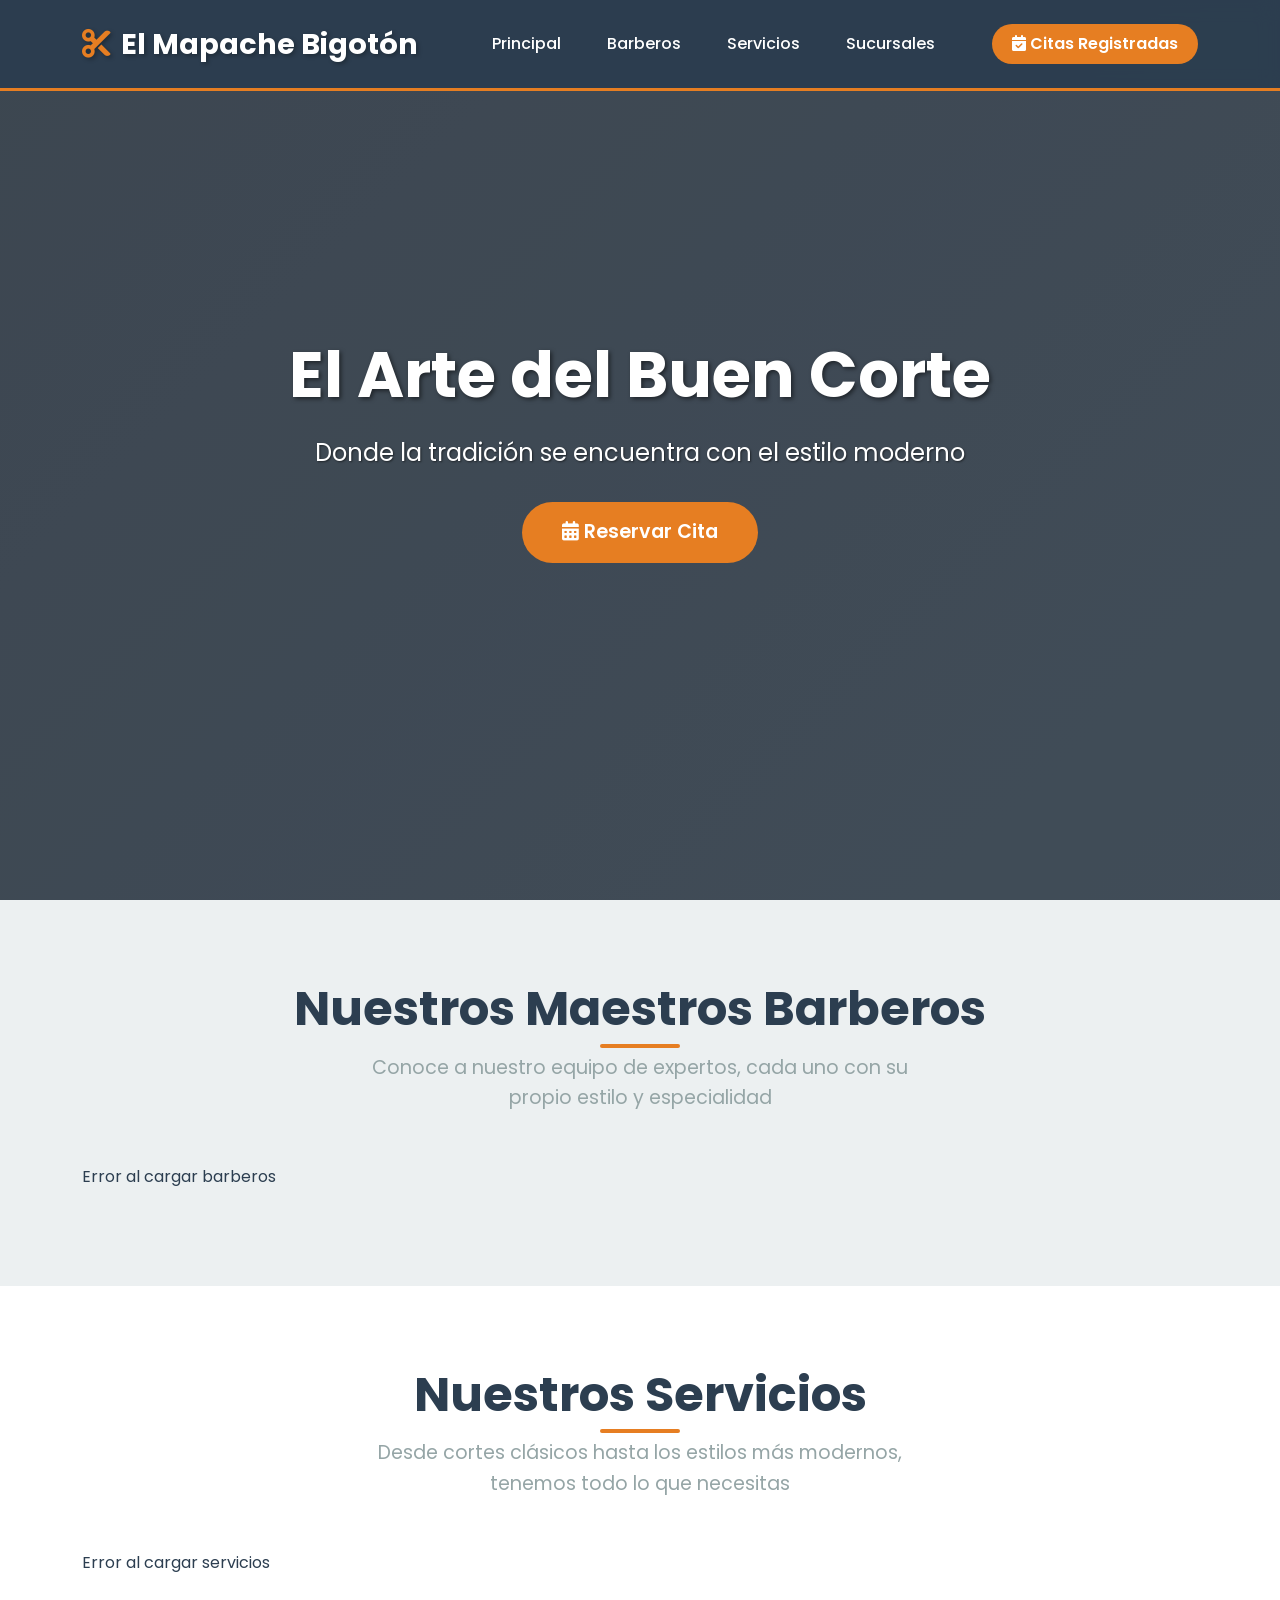
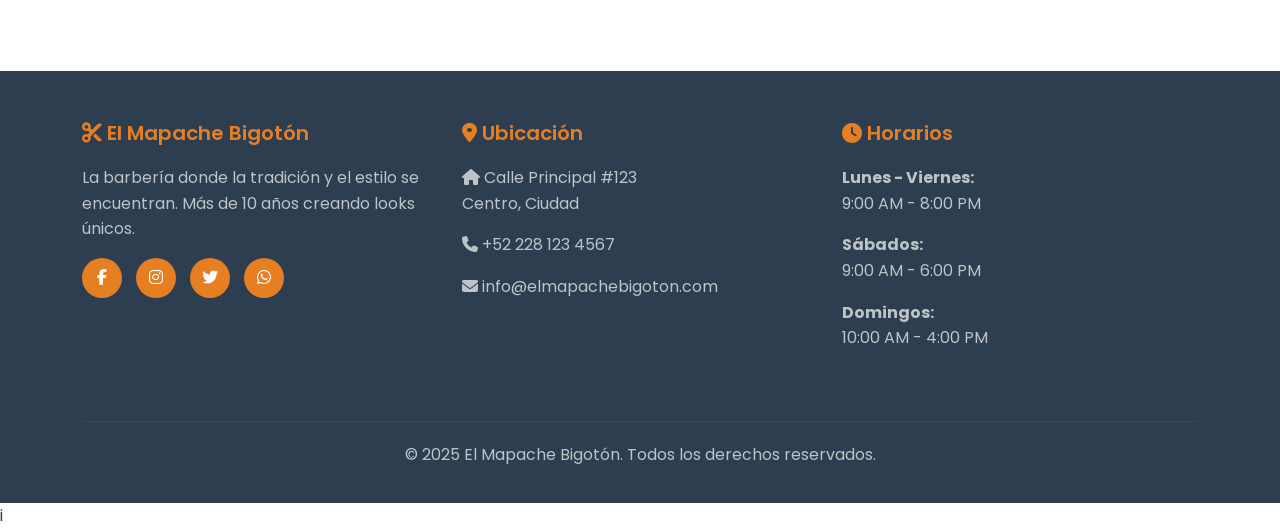
<file: barberia-frontend/principal/index.html>
<!DOCTYPE html>
<html lang="es">

<head>
  <meta charset="UTF-8">
  <meta name="viewport" content="width=device-width, initial-scale=1.0">
  <title>El Mapache Bigotón - Barbería</title>

  <!-- Bootstrap local -->
  <link href="../css/bootstrap.min.css" rel="stylesheet">

  <!-- Font Awesome y Google Fonts -->
  <link href="https://cdnjs.cloudflare.com/ajax/libs/font-awesome/6.4.0/css/all.min.css" rel="stylesheet">
  <link href="https://fonts.googleapis.com/css2?family=Poppins:wght@300;400;600;700&display=swap" rel="stylesheet">

  <!-- Estilos propios -->
  <link href="style.css" rel="stylesheet">
</head>

<body>
  <!-- Navbar -->
  <nav class="navbar navbar-expand-lg navbar-dark fixed-top">
    <div class="container">
      <a class="navbar-brand" href="#"><i class="fas fa-cut"></i>El Mapache Bigotón</a>
      <button class="navbar-toggler" type="button" data-bs-toggle="collapse" data-bs-target="#navbarNav">
        <span class="navbar-toggler-icon"></span>
      </button>
      <div class="collapse navbar-collapse" id="navbarNav">
        <ul class="navbar-nav mx-auto">
          <li class="nav-item">
            <a class="nav-link active" href="#principal">Principal</a>
          </li>
          <li class="nav-item">
            <a class="nav-link" href="#barberos">Barberos</a>
          </li>
          <li class="nav-item">
            <a class="nav-link" href="#servicios">Servicios</a>
          </li>
          <li class="nav-item">
            <a class="nav-link" href="sucursales.html">Sucursales</a>
          </li>
        </ul>
        <button class="btn btn-login" onclick="verCitasRegistradas()">
          <i class="fas fa-calendar-check"></i> Citas Registradas
        </button>
      </div>
    </div>
  </nav>

  <!-- Hero Section -->
  <section id="principal" class="hero">
    <div class="hero-content">
      <h1>El Arte del Buen Corte</h1>
      <p>Donde la tradición se encuentra con el estilo moderno</p>
      <a href="#servicios" class="hero-btn">
        <i class="fas fa-calendar-alt"></i> Reservar Cita
      </a>
    </div>
  </section>

  <!-- Barberos Section -->
  <section id="barberos" class="section barberos">
    <div class="container">
      <div class="section-title">
        <h2>Nuestros Maestros Barberos</h2>
        <p>Conoce a nuestro equipo de expertos, cada uno con su propio estilo y especialidad</p>
      </div>
      <div class="row" id="barberos-container">
        <div class="col-12 text-center">
          <div class="loading"></div>
          <p>Cargando barberos...</p>
        </div>
      </div>
    </div>
  </section>

  <!-- Servicios Section -->
  <section id="servicios" class="section">
    <div class="container">
      <div class="section-title">
        <h2>Nuestros Servicios</h2>
        <p>Desde cortes clásicos hasta los estilos más modernos, tenemos todo lo que necesitas</p>
      </div>
      <div class="row" id="servicios-container">
        <div class="col-12 text-center">
          <div class="loading"></div>
          <p>Cargando servicios...</p>
        </div>
      </div>
    </div>
  </section>

  <!-- Footer -->
  <footer class="footer">
    <div class="container">
      <div class="row">
        <!-- Info -->
        <div class="col-lg-4 col-md-6 mb-4">
          <h5><i class="fas fa-cut"></i> El Mapache Bigotón</h5>
          <p>La barbería donde la tradición y el estilo se encuentran. Más de 10 años creando looks únicos.</p>
          <div class="social-links">
            <a href="#"><i class="fab fa-facebook-f"></i></a>
            <a href="#"><i class="fab fa-instagram"></i></a>
            <a href="#"><i class="fab fa-twitter"></i></a>
            <a href="#"><i class="fab fa-whatsapp"></i></a>
          </div>
        </div>
        <!-- Ubicación -->
        <div class="col-lg-4 col-md-6 mb-4">
          <h5><i class="fas fa-map-marker-alt"></i> Ubicación</h5>
          <p><i class="fas fa-home"></i> Calle Principal #123<br>Centro, Ciudad</p>
          <p><i class="fas fa-phone"></i> +52 228 123 4567</p>
          <p><i class="fas fa-envelope"></i> info@elmapachebigoton.com</p>
        </div>
        <!-- Horarios -->
        <div class="col-lg-4 col-md-6 mb-4">
          <h5><i class="fas fa-clock"></i> Horarios</h5>
          <p><strong>Lunes - Viernes:</strong><br>9:00 AM - 8:00 PM</p>
          <p><strong>Sábados:</strong><br>9:00 AM - 6:00 PM</p>
          <p><strong>Domingos:</strong><br>10:00 AM - 4:00 PM</p>
        </div>
      </div>
      <div class="footer-bottom">
        <p>&copy; 2025 El Mapache Bigotón. Todos los derechos reservados.</p>
      </div>
    </div>
  </footer>

  <!-- Scripts -->
  <script src="../js/bootstrap.bundle.min.js"></script>
  <script src="script.js"></script>
</body>

</html>


i
</file>
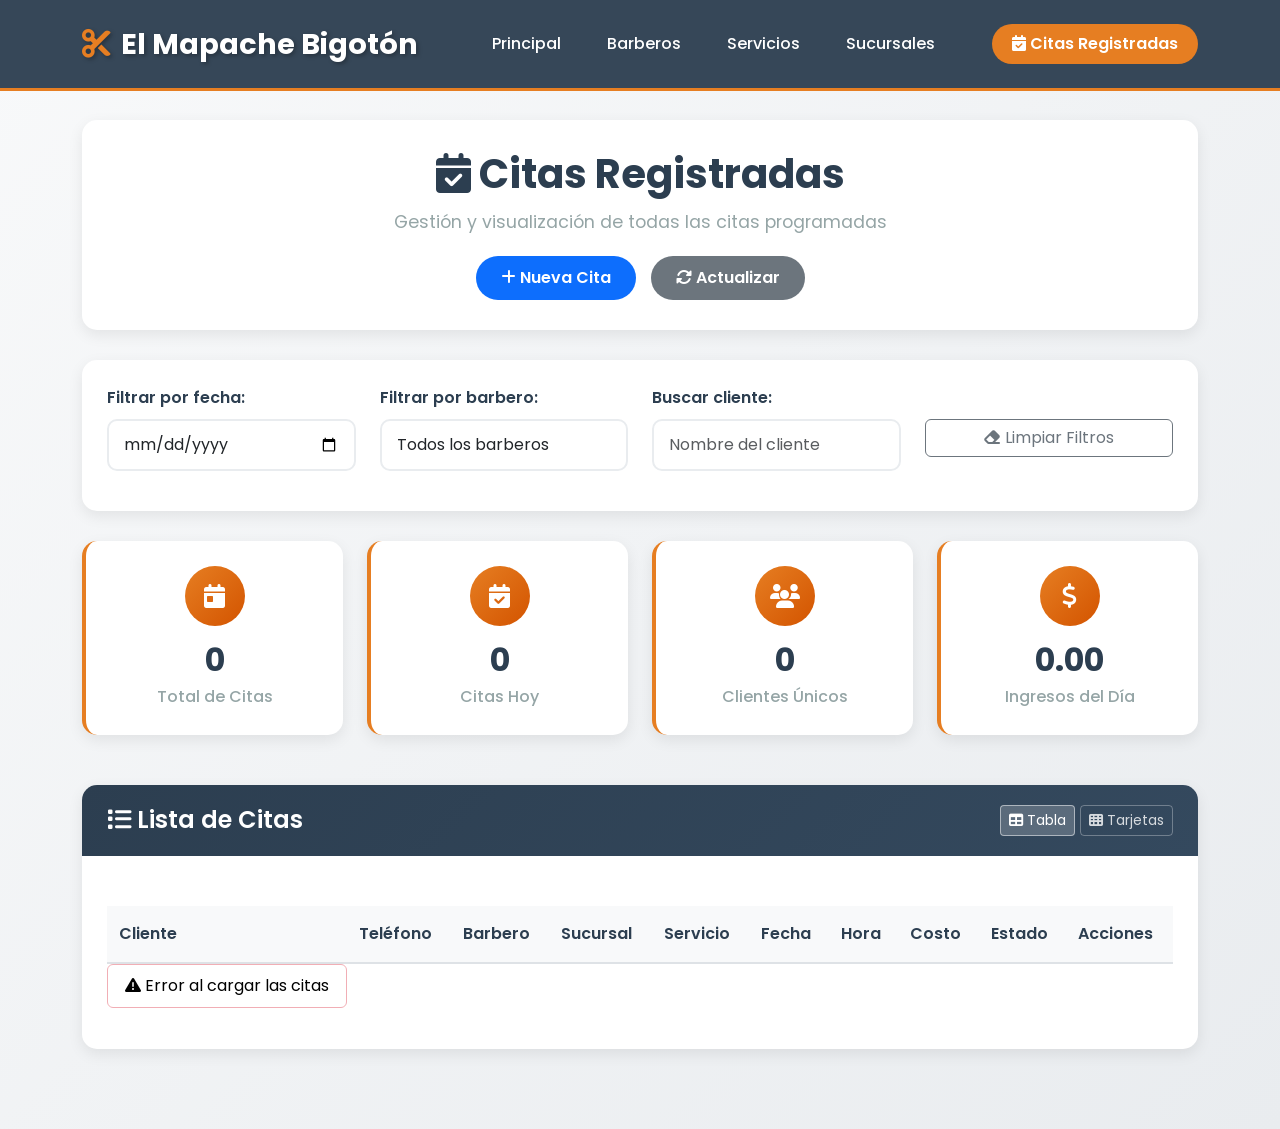
<file: barberia-frontend/principal/citas-registradas.html>
<!DOCTYPE html>
<html lang="es">

<head>
  <meta charset="UTF-8">
  <meta name="viewport" content="width=device-width, initial-scale=1.0">
  <title>Citas Registradas - El Mapache Bigotón</title>

  <!-- Bootstrap local -->
  <link href="../css/bootstrap.min.css" rel="stylesheet">

  <!-- Font Awesome y Google Fonts -->
  <link href="https://cdnjs.cloudflare.com/ajax/libs/font-awesome/6.4.0/css/all.min.css" rel="stylesheet">
  <link href="https://fonts.googleapis.com/css2?family=Poppins:wght@300;400;600;700&display=swap" rel="stylesheet">

  <!-- Estilos propios -->
  <link href="style.css" rel="stylesheet">
  <link href="citas-registradas.css" rel="stylesheet">
</head>

<body>
  <!-- Navbar -->
  <nav class="navbar navbar-expand-lg navbar-dark fixed-top">
    <div class="container">
      <a class="navbar-brand" href="index.html"><i class="fas fa-cut"></i>El Mapache Bigotón</a>
      <button class="navbar-toggler" type="button" data-bs-toggle="collapse" data-bs-target="#navbarNav">
        <span class="navbar-toggler-icon"></span>
      </button>
      <div class="collapse navbar-collapse" id="navbarNav">
        <ul class="navbar-nav mx-auto">
          <li class="nav-item">
            <a class="nav-link" href="index.html#principal">Principal</a>
          </li>
          <li class="nav-item">
            <a class="nav-link" href="index.html#barberos">Barberos</a>
          </li>
          <li class="nav-item">
            <a class="nav-link" href="index.html#servicios">Servicios</a>
          </li>
          <li class="nav-item">
            <a class="nav-link" href="sucursales.html">Sucursales</a>
          </li>
        </ul>
        <button class="btn btn-login" onclick="verCitasRegistradas()">
          <i class="fas fa-calendar-check"></i> Citas Registradas
        </button>
      </div>
    </div>
  </nav>

  <!-- Citas Registradas Section -->
  <section class="citas-section">
    <div class="container">
      <div class="citas-header">
        <h2><i class="fas fa-calendar-check"></i> Citas Registradas</h2>
        <p>Gestión y visualización de todas las citas programadas</p>
        <div class="header-actions">
          <button class="btn btn-primary" onclick="window.location.href='reservar-cita.html'">
            <i class="fas fa-plus"></i> Nueva Cita
          </button>
          <button class="btn btn-secondary" onclick="actualizarCitas()">
            <i class="fas fa-sync-alt"></i> Actualizar
          </button>
        </div>
      </div>

      <!-- Filtros -->
      <div class="filtros-container">
        <div class="row">
          <div class="col-md-3">
            <div class="form-group">
              <label for="filtroFecha">Filtrar por fecha:</label>
              <input type="date" class="form-control" id="filtroFecha" onchange="aplicarFiltros()">
            </div>
          </div>
          <div class="col-md-3">
            <div class="form-group">
              <label for="filtroBarbero">Filtrar por barbero:</label>
              <select class="form-control" id="filtroBarbero" onchange="aplicarFiltros()">
                <option value="">Todos los barberos</option>
              </select>
            </div>
          </div>
          <div class="col-md-3">
            <div class="form-group">
              <label for="filtroCliente">Buscar cliente:</label>
              <input type="text" class="form-control" id="filtroCliente" placeholder="Nombre del cliente"
                onkeyup="aplicarFiltros()">
            </div>
          </div>
          <div class="col-md-3">
            <div class="form-group">
              <label>&nbsp;</label>
              <button class="btn btn-outline-secondary btn-block" onclick="limpiarFiltros()">
                <i class="fas fa-eraser"></i> Limpiar Filtros
              </button>
            </div>
          </div>
        </div>
      </div>

      <!-- Estadísticas -->
      <div class="estadisticas-container">
        <div class="row">
          <div class="col-md-3">
            <div class="stat-card">
              <div class="stat-icon">
                <i class="fas fa-calendar-day"></i>
              </div>
              <div class="stat-info">
                <h4 id="totalCitas">0</h4>
                <p>Total de Citas</p>
              </div>
            </div>
          </div>
          <div class="col-md-3">
            <div class="stat-card">
              <div class="stat-icon">
                <i class="fas fa-calendar-check"></i>
              </div>
              <div class="stat-info">
                <h4 id="citasHoy">0</h4>
                <p>Citas Hoy</p>
              </div>
            </div>
          </div>
          <div class="col-md-3">
            <div class="stat-card">
              <div class="stat-icon">
                <i class="fas fa-users"></i>
              </div>
              <div class="stat-info">
                <h4 id="totalClientes">0</h4>
                <p>Clientes Únicos</p>
              </div>
            </div>
          </div>
          <div class="col-md-3">
            <div class="stat-card">
              <div class="stat-icon">
                <i class="fas fa-dollar-sign"></i>
              </div>
              <div class="stat-info">
                <h4 id="ingresosDia">$0</h4>
                <p>Ingresos del Día</p>
              </div>
            </div>
          </div>
        </div>
      </div>

      <!-- Tabla de Citas -->
      <div class="citas-table-container">
        <div class="table-header">
          <h4><i class="fas fa-list"></i> Lista de Citas</h4>
          <div class="table-actions">
            <div class="view-toggle">
              <button class="btn btn-sm btn-outline-primary active" onclick="cambiarVista('tabla')" id="btnVista-tabla">
                <i class="fas fa-table"></i> Tabla
              </button>
              <button class="btn btn-sm btn-outline-primary" onclick="cambiarVista('tarjetas')" id="btnVista-tarjetas">
                <i class="fas fa-th"></i> Tarjetas
              </button>
            </div>
          </div>
        </div>

        <!-- Vista de Tabla -->
        <div id="vista-tabla" class="vista-citas active">
          <div class="table-responsive">
            <table class="table table-hover">
              <thead>
                                <tr>
                                    <th>Cliente</th>
                                    <th>Teléfono</th>
                                    <th>Barbero</th>
                                    <th>Sucursal</th>                   <th>Servicio</th>
                                    <th>Fecha</th>
                                    <th>Hora</th>
                                    <th>Costo</th>
                                    <th>Estado</th>
                                    <th>Acciones</th>
                                  </tr>
                              </thead>
              <tbody id="citas-tabla-body">
                <tr>
                  <td colspan="9" class="text-center">
                    <div class="loading"></div>
                    <p>Cargando citas...</p>
                  </td>
                </tr>
              </tbody>
            </table>
          </div>
        </div>

        <!-- Vista de Tarjetas -->
        <div id="vista-tarjetas" class="vista-citas">
          <div class="row" id="citas-tarjetas-container">
            <div class="col-12 text-center">
              <div class="loading"></div>
              <p>Cargando citas...</p>
            </div>
          </div>
        </div>
      </div>

      <!-- Sin resultados -->
      <div id="sin-resultados" class="sin-resultados" style="display: none;">
        <div class="sin-resultados-content">
          <i class="fas fa-calendar-times"></i>
          <h3>No se encontraron citas</h3>
          <p>No hay citas registradas que coincidan con los filtros aplicados.</p>
          <button class="btn btn-primary" onclick="window.location.href='reservar-cita.html'">
            <i class="fas fa-plus"></i> Registrar Primera Cita
          </button>
        </div>
      </div>
    </div>
  </section>

  <!-- Modal de Detalles de Cita -->
  <div class="modal fade" id="detallesCitaModal" tabindex="-1">
    <div class="modal-dialog modal-lg">
      <div class="modal-content">
        <div class="modal-header">
          <h5 class="modal-title"><i class="fas fa-info-circle"></i> Detalles de la Cita</h5>
          <button type="button" class="btn-close" data-bs-dismiss="modal"></button>
        </div>
        <div class="modal-body" id="detallesCitaContent">
          <!-- Contenido dinámico -->
        </div>
        <div class="modal-footer">
          <button type="button" class="btn btn-secondary" data-bs-dismiss="modal">Cerrar</button>
        </div>
      </div>
    </div>
  </div>

  <!-- Modal de Confirmación de Eliminación -->
  <div class="modal fade" id="confirmarEliminacionModal" tabindex="-1">
    <div class="modal-dialog">
      <div class="modal-content">
        <div class="modal-header">
          <h5 class="modal-title"><i class="fas fa-exclamation-triangle text-warning"></i> Confirmar Eliminación</h5>
          <button type="button" class="btn-close" data-bs-dismiss="modal"></button>
        </div>
        <div class="modal-body">
          <p>¿Está seguro que desea eliminar esta cita?</p>
          <div id="citaAEliminar"></div>
        </div>
        <div class="modal-footer">
          <button type="button" class="btn btn-secondary" data-bs-dismiss="modal">Cancelar</button>
          <button type="button" class="btn btn-danger" onclick="confirmarEliminacion()">
            <i class="fas fa-trash"></i> Eliminar
          </button>
        </div>
      </div>
    </div>
  </div>

  <!-- Scripts -->
  <script src="../js/bootstrap.bundle.min.js"></script>
  <script src="citas-registradas.js"></script>
</body>

</html>
</file>
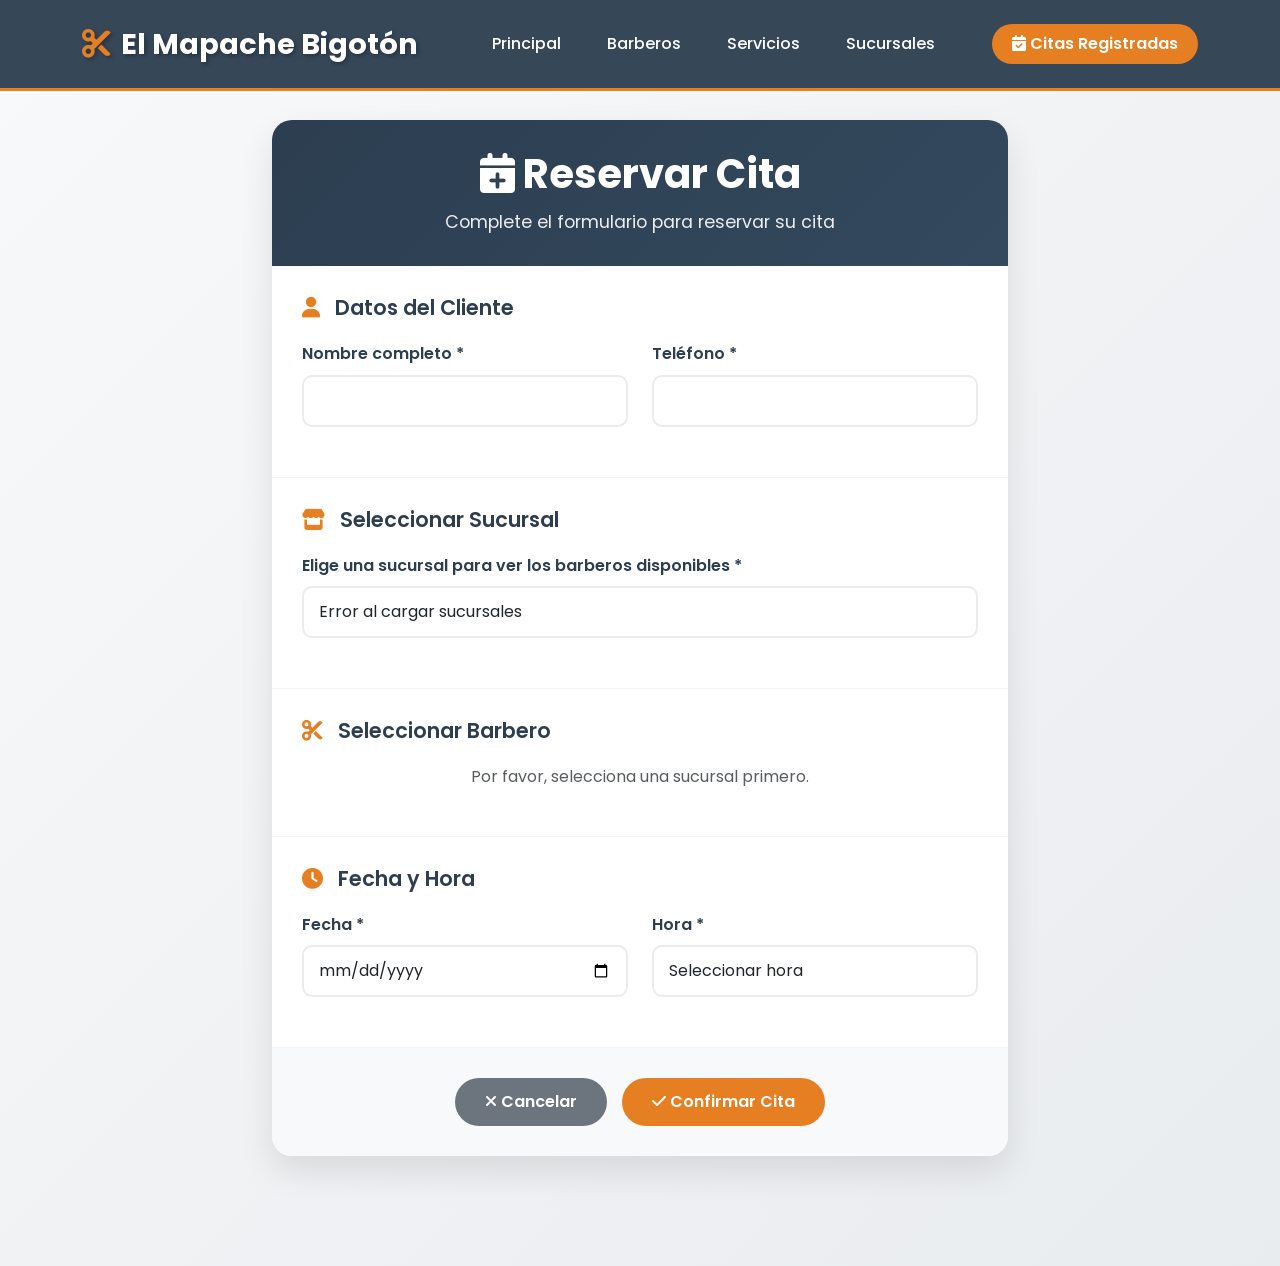
<file: barberia-frontend/principal/reservar-cita.html>
<!DOCTYPE html>
<html lang="es">

<head>
  <meta charset="UTF-8">
  <meta name="viewport" content="width=device-width, initial-scale=1.0">
  <title>Reservar Cita - El Mapache Bigotón</title>

  <link href="../css/bootstrap.min.css" rel="stylesheet">

  <link href="https://cdnjs.cloudflare.com/ajax/libs/font-awesome/6.4.0/css/all.min.css" rel="stylesheet">
  <link href="https://fonts.googleapis.com/css2?family=Poppins:wght@300;400;600;700&display=swap" rel="stylesheet">

  <link href="style.css" rel="stylesheet">
  <link href="reservar-cita.css" rel="stylesheet">
</head>

<body>
  <nav class="navbar navbar-expand-lg navbar-dark fixed-top">
    <div class="container">
      <a class="navbar-brand" href="index.html"><i class="fas fa-cut"></i>El Mapache Bigotón</a>
      <button class="navbar-toggler" type="button" data-bs-toggle="collapse" data-bs-target="#navbarNav">
        <span class="navbar-toggler-icon"></span>
      </button>
      <div class="collapse navbar-collapse" id="navbarNav">
        <ul class="navbar-nav mx-auto">
          <li class="nav-item">
            <a class="nav-link" href="index.html#principal">Principal</a>
          </li>
          <li class="nav-item">
            <a class="nav-link" href="index.html#barberos">Barberos</a>
          </li>
          <li class="nav-item">
            <a class="nav-link" href="index.html#servicios">Servicios</a>
          </li>
          <li class="nav-item">
            <a class="nav-link" href="sucursales.html">Sucursales</a>
          </li>
        </ul>
        <button class="btn btn-login" onclick="verCitasRegistradas()">
          <i class="fas fa-calendar-check"></i> Citas Registradas
        </button>
      </div>
    </div>
  </nav>

  <section class="reservar-cita-section">
    <div class="container">
      <div class="row justify-content-center">
        <div class="col-lg-8">
          <div class="cita-card">
            <div class="cita-header">
              <h2><i class="fas fa-calendar-plus"></i> Reservar Cita</h2>
              <p>Complete el formulario para reservar su cita</p>
            </div>

            <div id="servicio-info" class="servicio-selected" style="display: none;">
              <h5>Servicio seleccionado:</h5>
              <div class="servicio-details">
                <span id="servicio-nombre"></span>
                <span id="servicio-precio" class="precio"></span>
              </div>
            </div>

            <form id="citaForm">
              <div class="form-section">
                <h4><i class="fas fa-user"></i> Datos del Cliente</h4>
                <div class="row">
                  <div class="col-md-6">
                    <div class="form-group">
                      <label for="clienteNombre">Nombre completo *</label>
                      <input type="text" class="form-control" id="clienteNombre" required>
                    </div>
                  </div>
                  <div class="col-md-6">
                    <div class="form-group">
                      <label for="clienteTelefono">Teléfono *</label>
                      <input type="tel" class="form-control" id="clienteTelefono" required>
                    </div>
                  </div>
                </div>
              </div>

              <div class="form-section">
                <h4><i class="fas fa-store"></i> Seleccionar Sucursal</h4>
                <div class="form-group">
                  <label for="sucursalSelect">Elige una sucursal para ver los barberos disponibles *</label>
                  <select class="form-control" id="sucursalSelect" required>
                    <option value="">Cargando sucursales...</option>
                  </select>
                </div>
              </div>

              <div class="form-section">
                <h4><i class="fas fa-cut"></i> Seleccionar Barbero</h4>
                <div class="row" id="barberos-selection">
                  <div class="col-12 text-center">
                    <p class="text-muted">Por favor, selecciona una sucursal primero.</p>
                  </div>
                </div>
              </div>

              <div class="form-section">
                <h4><i class="fas fa-clock"></i> Fecha y Hora</h4>
                <div class="row">
                  <div class="col-md-6">
                    <div class="form-group">
                      <label for="fechaCita">Fecha *</label>
                      <input type="date" class="form-control" id="fechaCita" required>
                    </div>
                  </div>
                  <div class="col-md-6">
                    <div class="form-group">
                      <label for="horaCita">Hora *</label>
                      <select class="form-control" id="horaCita" required>
                        <option value="">Seleccionar hora</option>
                        <option value="09:00">09:00 AM</option>
                        <option value="09:30">09:30 AM</option>
                        <option value="10:00">10:00 AM</option>
                        <option value="10:30">10:30 AM</option>
                        <option value="11:00">11:00 AM</option>
                        <option value="11:30">11:30 AM</option>
                        <option value="12:00">12:00 PM</option>
                        <option value="12:30">12:30 PM</option>
                        <option value="13:00">01:00 PM</option>
                        <option value="13:30">01:30 PM</option>
                        <option value="14:00">02:00 PM</option>
                        <option value="14:30">02:30 PM</option>
                        <option value="15:00">03:00 PM</option>
                        <option value="15:30">03:30 PM</option>
                        <option value="16:00">04:00 PM</option>
                        <option value="16:30">04:30 PM</option>
                        <option value="17:00">05:00 PM</option>
                        <option value="17:30">05:30 PM</option>
                        <option value="18:00">06:00 PM</option>
                      </select>
                    </div>
                  </div>
                </div>
              </div>

              <div class="form-actions">
                <button type="button" class="btn btn-secondary" onclick="cancelarCita()">
                  <i class="fas fa-times"></i> Cancelar
                </button>
                <button type="submit" class="btn btn-primary" id="btnConfirmar">
                  <i class="fas fa-check"></i> Confirmar Cita
                </button>
              </div>
            </form>
          </div>
        </div>
      </div>
    </div>
  </section>

  <div class="modal fade" id="confirmacionModal" tabindex="-1">
    <div class="modal-dialog">
      <div class="modal-content">
        <div class="modal-header">
          <h5 class="modal-title"><i class="fas fa-check-circle text-success"></i> Cita Confirmada</h5>
        </div>
        <div class="modal-body">
          <p>Su cita ha sido registrada exitosamente.</p>
          <div id="detallesCita"></div>
        </div>
        <div class="modal-footer">
          <button type="button" class="btn btn-primary" onclick="volverInicio()">
            Volver al Inicio
          </button>
        </div>
      </div>
    </div>
  </div>

  <script src="../js/bootstrap.bundle.min.js"></script>
  <script src="reservar-cita.js"></script>
</body>

</html>
</file>
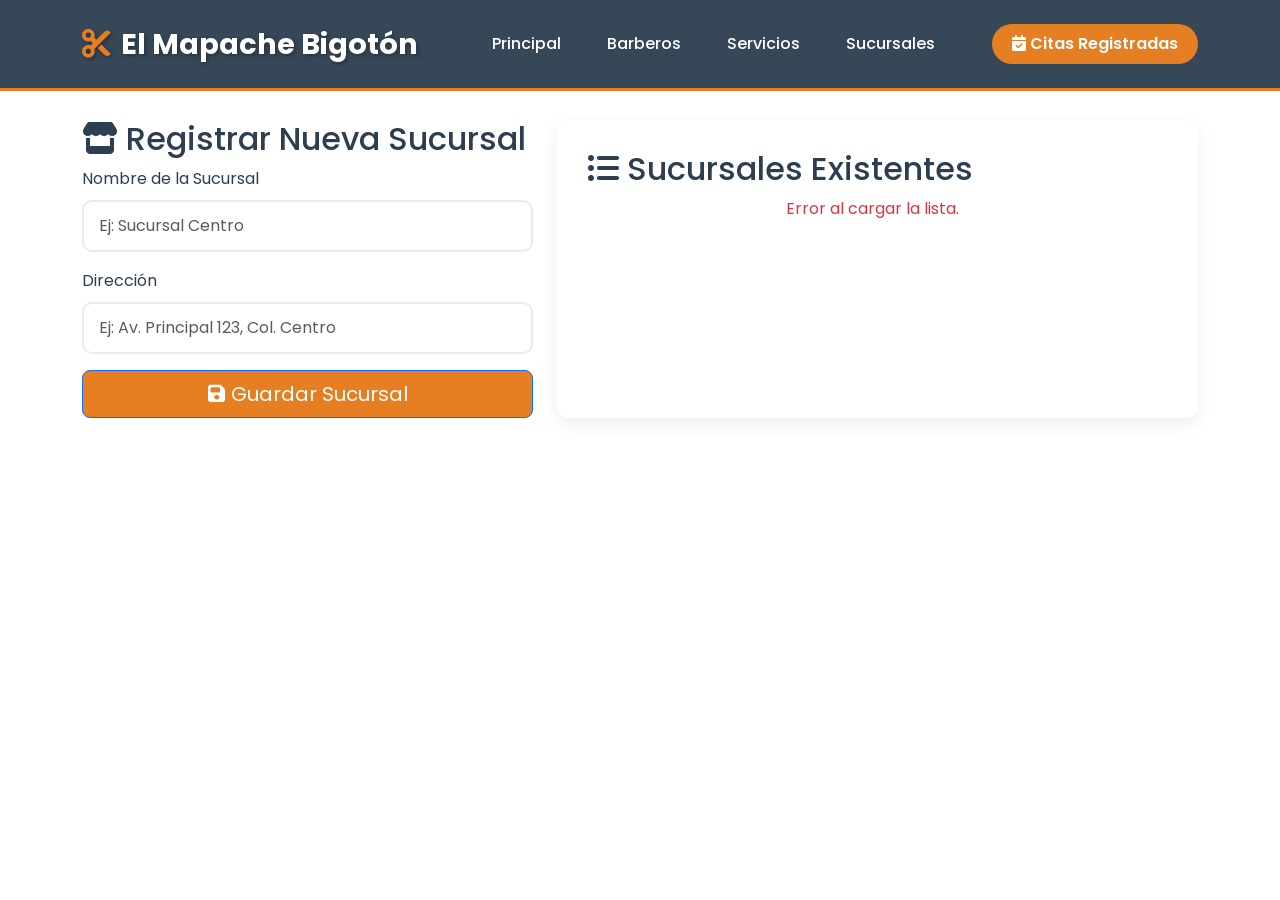
<file: barberia-frontend/principal/sucursales.html>
<!DOCTYPE html>
<html lang="es">
<head>
    <meta charset="UTF-8">
    <meta name="viewport" content="width=device-width, initial-scale=1.0">
    <title>Administrar Sucursales - El Mapache Bigotón</title>
    
    <link href="../css/bootstrap.min.css" rel="stylesheet">
    
    <link href="https://cdnjs.cloudflare.com/ajax/libs/font-awesome/6.4.0/css/all.min.css" rel="stylesheet">
    <link href="https://fonts.googleapis.com/css2?family=Poppins:wght@300;400;600;700&display=swap" rel="stylesheet">
    
    <link href="style.css" rel="stylesheet">
    <link href="reservar-cita.css" rel="stylesheet"> <link href="sucursales.css" rel="stylesheet"> </head>
<body>
    <nav class="navbar navbar-expand-lg navbar-dark fixed-top">
        <div class="container">
            <a class="navbar-brand" href="index.html"><i class="fas fa-cut"></i>El Mapache Bigotón</a>
            <button class="navbar-toggler" type="button" data-bs-toggle="collapse" data-bs-target="#navbarNav">
                <span class="navbar-toggler-icon"></span>
            </button>
            <div class="collapse navbar-collapse" id="navbarNav">
                <ul class="navbar-nav mx-auto">
                    <li class="nav-item">
                        <a class="nav-link" href="index.html#principal">Principal</a>
                    </li>
                    <li class="nav-item">
                        <a class="nav-link" href="index.html#barberos">Barberos</a>
                    </li>
                    <li class="nav-item">
                        <a class="nav-link" href="index.html#servicios">Servicios</a>
                    </li>
                    <li class="nav-item">
                        <a class="nav-link active" href="sucursales.html">Sucursales</a>
                    </li>
                </ul>
                <button class="btn btn-login" onclick="window.location.href='citas-registradas.html'">
                    <i class="fas fa-calendar-check"></i> Citas Registradas
                </button>
            </div>
        </div>
    </nav>

    <section class="cita-form-section">
        <div class="container">
            <div class="row">
                <div class="col-lg-5">
                    <div class="form-container">
                        <h2 class="form-title">
                            <i class="fas fa-store"></i>
                            Registrar Nueva Sucursal
                        </h2>
                        <form id="sucursalForm">
                            <div class="mb-3">
                                <label for="nombreSucursal" class="form-label">Nombre de la Sucursal</label>
                                <input type="text" class="form-control" id="nombreSucursal" placeholder="Ej: Sucursal Centro" required>
                            </div>
                            <div class="mb-3">
                                <label for="direccionSucursal" class="form-label">Dirección</label>
                                <input type="text" class="form-control" id="direccionSucursal" placeholder="Ej: Av. Principal 123, Col. Centro" required>
                            </div>
                            <button type="submit" class="btn btn-primary btn-lg w-100" id="btnGuardar">
                                <i class="fas fa-save"></i> Guardar Sucursal
                            </button>
                        </form>
                    </div>
                </div>

                <div class="col-lg-7">
                    <div class="list-container">
                        <h2 class="form-title">
                            <i class="fas fa-list-ul"></i>
                            Sucursales Existentes
                        </h2>
                        <div id="listaSucursales" class="sucursales-list">
                            <div class="text-center">
                                <div class="loading"></div>
                                <p>Cargando sucursales...</p>
                            </div>
                        </div>
                    </div>
                </div>
            </div>
        </div>
    </section>

    <script src="../js/bootstrap.bundle.min.js"></script>
    <script src="sucursales.js"></script> </body>
</html>
</file>
<file: barberia-frontend/principal/style.css>
:root {
  --primary-color: #2c3e50;
  --secondary-color: #e67e22;
  --accent-color: #34495e;
  --light-gray: #ecf0f1;
  --dark-gray: #95a5a6;
}
* {
  margin: 0;
  padding: 0;
  box-sizing: border-box;
}
body {
  font-family: "Poppins", sans-serif;
  line-height: 1.6;
  color: var(--primary-color);
} /* Navbar Styles */
.navbar {
  background: rgba(44, 62, 80, 0.95) !important;
  backdrop-filter: blur(10px);
  border-bottom: 3px solid var(--secondary-color);
  padding: 1rem 0;
  position: fixed;
  width: 100%;
  top: 0;
  z-index: 1000;
  transition: all 0.3s ease;
}
.navbar.scrolled {
  background: rgba(44, 62, 80, 1) !important;
  padding: 0.5rem 0;
}
.navbar-brand {
  font-weight: 700;
  font-size: 1.8rem;
  color: #fff !important;
  text-shadow: 2px 2px 4px rgba(0, 0, 0, 0.3);
}
.navbar-brand i {
  color: var(--secondary-color);
  margin-right: 10px;
}
.navbar-nav .nav-link {
  color: #fff !important;
  font-weight: 500;
  margin: 0 15px;
  position: relative;
  transition: all 0.3s ease;
}
.navbar-nav .nav-link:hover {
  color: var(--secondary-color) !important;
}
.navbar-nav .nav-link::after {
  content: "";
  position: absolute;
  width: 0;
  height: 2px;
  bottom: -5px;
  left: 50%;
  background-color: var(--secondary-color);
  transition: all 0.3s ease;
}
.navbar-nav .nav-link:hover::after {
  width: 100%;
  left: 0;
}
.btn-login {
  background: var(--secondary-color);
  color: white;
  border: none;
  padding: 8px 20px;
  border-radius: 25px;
  font-weight: 600;
  transition: all 0.3s ease;
}
.btn-login:hover {
  background: #d35400;
  transform: translateY(-2px);
  box-shadow: 0 4px 15px rgba(230, 126, 34, 0.4);
} /* Hero Section */
.hero {
  height: 100vh;
  background: linear-gradient(
      135deg,
      rgba(44, 62, 80, 0.8),
      rgba(52, 73, 94, 0.8)
    ),
    url("https://images.unsplash.com/photo-1585747860715-2ba37e788b70?ixlib=rb-4.0.3&auto=format&fit=crop&w=1920&q=80");
  background-size: cover;
  background-position: center;
  background-attachment: fixed;
  display: flex;
  align-items: center;
  justify-content: center;
  text-align: center;
  color: white;
  position: relative;
}
.hero::before {
  content: "";
  position: absolute;
  top: 0;
  left: 0;
  right: 0;
  bottom: 0;
  background: rgba(0, 0, 0, 0.3);
}
.hero-content {
  position: relative;
  z-index: 1;
  max-width: 800px;
  padding: 0 20px;
}
.hero h1 {
  font-size: 4rem;
  font-weight: 700;
  margin-bottom: 20px;
  text-shadow: 2px 2px 4px rgba(0, 0, 0, 0.5);
  animation: fadeInUp 1s ease;
}
.hero p {
  font-size: 1.5rem;
  margin-bottom: 30px;
  text-shadow: 1px 1px 2px rgba(0, 0, 0, 0.5);
  animation: fadeInUp 1s ease 0.3s both;
}
.hero-btn {
  background: var(--secondary-color);
  color: white;
  padding: 15px 40px;
  font-size: 1.2rem;
  font-weight: 600;
  border: none;
  border-radius: 50px;
  text-decoration: none;
  display: inline-block;
  transition: all 0.3s ease;
  animation: fadeInUp 1s ease 0.6s both;
}
.hero-btn:hover {
  background: #d35400;
  transform: translateY(-3px);
  box-shadow: 0 10px 25px rgba(230, 126, 34, 0.4);
  color: white;
} /* Section Styles */
.section {
  padding: 80px 0;
}
.section-title {
  text-align: center;
  margin-bottom: 50px;
}
.section-title h2 {
  font-size: 3rem;
  font-weight: 700;
  color: var(--primary-color);
  margin-bottom: 15px;
  position: relative;
}
.section-title h2::after {
  content: "";
  position: absolute;
  bottom: -10px;
  left: 50%;
  transform: translateX(-50%);
  width: 80px;
  height: 4px;
  background: var(--secondary-color);
  border-radius: 2px;
}
.section-title p {
  font-size: 1.2rem;
  color: var(--dark-gray);
  max-width: 600px;
  margin: 0 auto;
} /* Barberos Section */
.barberos {
  background: var(--light-gray);
}
.barbero-card {
  background: white;
  border-radius: 20px;
  overflow: hidden;
  box-shadow: 0 10px 30px rgba(0, 0, 0, 0.1);
  transition: all 0.3s ease;
  margin-bottom: 30px;
}
.barbero-card:hover {
  transform: translateY(-10px);
  box-shadow: 0 20px 40px rgba(0, 0, 0, 0.15);
}
.barbero-img {
  height: 300px;
  background-size: cover;
  background-position: center;
  position: relative;
}
.barbero-overlay {
  position: absolute;
  top: 0;
  left: 0;
  right: 0;
  bottom: 0;
  background: linear-gradient(to bottom, transparent, rgba(0, 0, 0, 0.7));
  display: flex;
  align-items: flex-end;
  padding: 20px;
  color: white;
}
.barbero-name {
  font-size: 1.5rem;
  font-weight: 600;
  margin: 0;
}
.barbero-info {
  padding: 25px;
  text-align: center;
}
.barbero-specialty {
  color: var(--dark-gray);
  font-style: italic;
} /* Servicios Section */
.servicio-card {
  background: white;
  border-radius: 15px;
  overflow: hidden;
  box-shadow: 0 8px 25px rgba(0, 0, 0, 0.1);
  transition: all 0.3s ease;
  margin-bottom: 30px;
  border: 1px solid #eee;
}
.servicio-card:hover {
  transform: translateY(-5px);
  box-shadow: 0 15px 35px rgba(0, 0, 0, 0.15);
}
.servicio-img {
  height: 200px;
  background-size: cover;
  background-position: center;
}
.servicio-content {
  padding: 25px;
}
.servicio-title {
  font-size: 1.3rem;
  font-weight: 600;
  margin-bottom: 10px;
  color: var(--primary-color);
}
.servicio-precio {
  font-size: 1.5rem;
  font-weight: 700;
  color: var(--secondary-color);
  margin-bottom: 15px;
}
.btn-reservar {
  background: var(--primary-color);
  color: white;
  border: none;
  padding: 10px 25px;
  border-radius: 25px;
  font-weight: 600;
  transition: all 0.3s ease;
  width: 100%;
}
.btn-reservar:hover {
  background: var(--accent-color);
  transform: translateY(-2px);
} /* Footer */
.footer {
  background: var(--primary-color);
  color: white;
  padding: 50px 0 20px;
}
.footer h5 {
  color: var(--secondary-color);
  font-weight: 600;
  margin-bottom: 20px;
}
.footer p,
.footer a {
  color: #bdc3c7;
  text-decoration: none;
  transition: color 0.3s ease;
}
.footer a:hover {
  color: var(--secondary-color);
}
.social-links a {
  display: inline-block;
  width: 40px;
  height: 40px;
  background: var(--secondary-color);
  color: white;
  text-align: center;
  line-height: 40px;
  border-radius: 50%;
  margin-right: 10px;
  transition: all 0.3s ease;
}
.social-links a:hover {
  background: #d35400;
  transform: translateY(-3px);
}
.footer-bottom {
  border-top: 1px solid var(--accent-color);
  margin-top: 30px;
  padding-top: 20px;
  text-align: center;
} /* Animations */
@keyframes fadeInUp {
  from {
    opacity: 0;
    transform: translateY(30px);
  }
  to {
    opacity: 1;
    transform: translateY(0);
  }
} /* Responsive Design */
@media (max-width: 768px) {
  .hero h1 {
    font-size: 2.5rem;
  }
  .hero p {
    font-size: 1.2rem;
  }
  .section-title h2 {
    font-size: 2rem;
  }
  .navbar-brand {
    font-size: 1.5rem;
  }
} /* Loading Animation */
.loading {
  display: inline-block;
  width: 20px;
  height: 20px;
  border: 2px solid #f3f3f3;
  border-top: 2px solid var(--secondary-color);
  border-radius: 50%;
  animation: spin 1s linear infinite;
  margin-right: 10px;
}
@keyframes spin {
  0% {
    transform: rotate(0deg);
  }
  100% {
    transform: rotate(360deg);
  }
}
</file>
<file: barberia-frontend/principal/citas-registradas.css>
/* Citas Registradas Styles */
.citas-section {
  padding: 120px 0 80px;
  background: linear-gradient(135deg, #f8f9fa 0%, #e9ecef 100%);
  min-height: 100vh;
}

.citas-header {
  background: white;
  border-radius: 15px;
  padding: 30px;
  margin-bottom: 30px;
  box-shadow: 0 5px 15px rgba(0, 0, 0, 0.08);
  text-align: center;
}

.citas-header h2 {
  color: var(--primary-color);
  font-weight: 700;
  font-size: 2.5rem;
  margin-bottom: 10px;
}

.citas-header p {
  color: var(--dark-gray);
  font-size: 1.1rem;
  margin-bottom: 20px;
}

.header-actions {
  display: flex;
  gap: 15px;
  justify-content: center;
  flex-wrap: wrap;
}

.header-actions .btn {
  padding: 10px 25px;
  border-radius: 25px;
  font-weight: 600;
  border: none;
  transition: all 0.3s ease;
}

.header-actions .btn:hover {
  transform: translateY(-2px);
  box-shadow: 0 5px 15px rgba(0, 0, 0, 0.2);
}

/* Filtros */
.filtros-container {
  background: white;
  border-radius: 15px;
  padding: 25px;
  margin-bottom: 30px;
  box-shadow: 0 5px 15px rgba(0, 0, 0, 0.08);
}

.filtros-container .form-group {
  margin-bottom: 15px;
}

.filtros-container label {
  font-weight: 600;
  color: var(--primary-color);
  margin-bottom: 8px;
}

.filtros-container .form-control {
  border: 2px solid #e9ecef;
  border-radius: 10px;
  padding: 12px 15px;
  transition: all 0.3s ease;
}

.filtros-container .form-control:focus {
  border-color: var(--secondary-color);
  box-shadow: 0 0 0 0.2rem rgba(230, 126, 34, 0.25);
}

.btn-block {
  width: 100%;
  display: block;
}

/* Estadísticas */
.estadisticas-container {
  margin-bottom: 30px;
}

.stat-card {
  background: white;
  border-radius: 15px;
  padding: 25px;
  text-align: center;
  box-shadow: 0 5px 15px rgba(0, 0, 0, 0.08);
  transition: all 0.3s ease;
  margin-bottom: 20px;
  border-left: 4px solid var(--secondary-color);
}

.stat-card:hover {
  transform: translateY(-5px);
  box-shadow: 0 10px 25px rgba(0, 0, 0, 0.15);
}

.stat-icon {
  background: linear-gradient(135deg, var(--secondary-color), #d35400);
  color: white;
  width: 60px;
  height: 60px;
  border-radius: 50%;
  display: flex;
  align-items: center;
  justify-content: center;
  margin: 0 auto 15px;
  font-size: 1.5rem;
}

.stat-info h4 {
  color: var(--primary-color);
  font-weight: 700;
  font-size: 2rem;
  margin-bottom: 5px;
}

.stat-info p {
  color: var(--dark-gray);
  margin: 0;
  font-weight: 500;
}

/* Tabla de Citas */
.citas-table-container {
  background: white;
  border-radius: 15px;
  overflow: hidden;
  box-shadow: 0 5px 15px rgba(0, 0, 0, 0.08);
}

.table-header {
  background: linear-gradient(135deg, var(--primary-color), var(--accent-color));
  color: white;
  padding: 20px 25px;
  display: flex;
  justify-content: space-between;
  align-items: center;
  flex-wrap: wrap;
}

.table-header h4 {
  margin: 0;
  font-weight: 600;
}

.view-toggle {
  display: flex;
  gap: 5px;
}

.view-toggle .btn {
  border-color: rgba(255, 255, 255, 0.3);
  color: rgba(255, 255, 255, 0.8);
}

.view-toggle .btn.active,
.view-toggle .btn:hover {
  background: rgba(255, 255, 255, 0.2);
  border-color: rgba(255, 255, 255, 0.5);
  color: white;
}

/* Vista de Tabla */
.vista-citas {
  display: none;
  padding: 25px;
}

.vista-citas.active {
  display: block;
}

.table {
  margin: 0;
}

.table th {
  background: #f8f9fa;
  border-top: none;
  border-bottom: 2px solid #dee2e6;
  font-weight: 600;
  color: var(--primary-color);
  padding: 15px 12px;
}

.table td {
  padding: 15px 12px;
  vertical-align: middle;
  border-top: 1px solid #f1f3f4;
}

.table tbody tr:hover {
  background: #f8f9fa;
}

/* Estados de Cita */
.estado-badge {
  padding: 5px 12px;
  border-radius: 20px;
  font-size: 0.85rem;
  font-weight: 600;
  text-transform: uppercase;
}

.estado-programada {
  background: #e8f5e8;
  color: #2e7d2e;
}

.estado-completada {
  background: #e3f2fd;
  color: #1565c0;
}

.estado-cancelada {
  background: #ffebee;
  color: #c62828;
}

/* Botones de Acción */
.btn-action {
  padding: 6px 12px;
  margin: 0 2px;
  border-radius: 6px;
  font-size: 0.85rem;
  border: none;
  transition: all 0.3s ease;
}

.btn-info {
  background: #17a2b8;
  color: white;
}

.btn-info:hover {
  background: #138496;
  color: white;
}

.btn-danger {
  background: #dc3545;
  color: white;
}

.btn-danger:hover {
  background: #c82333;
  color: white;
}

/* Vista de Tarjetas */
.cita-card {
  background: white;
  border: 1px solid #e9ecef;
  border-radius: 15px;
  padding: 25px;
  margin-bottom: 25px;
  transition: all 0.3s ease;
  position: relative;
  overflow: hidden;
}

.cita-card:hover {
  transform: translateY(-3px);
  box-shadow: 0 8px 25px rgba(0, 0, 0, 0.1);
}

.cita-card::before {
  content: '';
  position: absolute;
  top: 0;
  left: 0;
  width: 4px;
  height: 100%;
  background: var(--secondary-color);
}

.cita-card-header {
  display: flex;
  justify-content: space-between;
  align-items: flex-start;
  margin-bottom: 15px;
}

.cliente-info h5 {
  color: var(--primary-color);
  font-weight: 600;
  margin-bottom: 5px;
}

.cliente-info p {
  color: var(--dark-gray);
  margin: 0;
  font-size: 0.9rem;
}

.cita-card-body {
  display: grid;
  grid-template-columns: repeat(auto-fit, minmax(200px, 1fr));
  gap: 15px;
  margin-bottom: 15px;
}

.info-item {
  display: flex;
  align-items: center;
  gap: 10px;
}

.info-item i {
  color: var(--secondary-color);
  width: 20px;
  text-align: center;
}

.info-item span {
  color: var(--primary-color);
  font-weight: 500;
}

.cita-card-footer {
  display: flex;
  justify-content: space-between;
  align-items: center;
  border-top: 1px solid #f1f3f4;
  padding-top: 15px;
}

.costo-info {
  font-size: 1.2rem;
  font-weight: 700;
  color: var(--secondary-color);
}

/* Sin Resultados */
.sin-resultados {
  text-align: center;
  padding: 60px 20px;
  background: white;
  border-radius: 15px;
  box-shadow: 0 5px 15px rgba(0, 0, 0, 0.08);
}

.sin-resultados-content i {
  font-size: 4rem;
  color: var(--dark-gray);
  margin-bottom: 20px;
}

.sin-resultados-content h3 {
  color: var(--primary-color);
  font-weight: 600;
  margin-bottom: 15px;
}

.sin-resultados-content p {
  color: var(--dark-gray);
  margin-bottom: 25px;
}

/* Modal Styles */
.modal-content {
  border-radius: 15px;
  border: none;
  box-shadow: 0 15px 35px rgba(0, 0, 0, 0.2);
}

.modal-header {
  background: linear-gradient(135deg, var(--primary-color), var(--accent-color));
  color: white;
  border-bottom: none;
  border-radius: 15px 15px 0 0;
  padding: 20px 30px;
}

.modal-title {
  font-weight: 600;
  font-size: 1.3rem;
}

.btn-close {
  filter: invert(1);
}

.modal-body {
  padding: 30px;
}

.modal-footer {
  border-top: none;
  padding: 20px 30px;
}

/* Detalles de Cita en Modal */
.detalle-cita {
  display: grid;
  grid-template-columns: repeat(auto-fit, minmax(250px, 1fr));
  gap: 20px;
}

.detalle-item {
  background: #f8f9fa;
  padding: 15px;
  border-radius: 10px;
  border-left: 4px solid var(--secondary-color);
}

.detalle-item label {
  font-weight: 600;
  color: var(--primary-color);
  display: block;
  margin-bottom: 5px;
  font-size: 0.9rem;
  text-transform: uppercase;
}

.detalle-item span {
  color: var(--primary-color);
  font-size: 1.1rem;
}

/* Responsive Design */
@media (max-width: 768px) {
  .citas-section {
    padding: 100px 0 40px;
  }
  
  .citas-header {
    padding: 20px;
  }
  
  .citas-header h2 {
    font-size: 2rem;
  }
  
  .header-actions {
    flex-direction: column;
  }
  
  .header-actions .btn {
    width: 100%;
  }
  
  .filtros-container {
    padding: 20px;
  }
  
  .table-header {
    flex-direction: column;
    gap: 15px;
    text-align: center;
  }
  
  .view-toggle {
    justify-content: center;
  }
  
  .vista-citas {
    padding: 15px;
  }
  
  .table-responsive {
    font-size: 0.85rem;
  }
  
  .cita-card-body {
    grid-template-columns: 1fr;
  }
  
  .cita-card-footer {
    flex-direction: column;
    gap: 10px;
    align-items: stretch;
  }
  
  .detalle-cita {
    grid-template-columns: 1fr;
  }
  
  .stat-card {
    margin-bottom: 15px;
  }
}

/* Loading States */
.loading-row {
  text-align: center;
  padding: 40px;
}

.loading-row .loading {
  margin: 0 auto 15px;
}

/* Hover Effects */
.btn-action:hover {
  transform: translateY(-1px);
}

.table tbody tr {
  transition: all 0.3s ease;
}

/* Custom Scrollbar */
.table-responsive::-webkit-scrollbar {
  height: 8px;
}

.table-responsive::-webkit-scrollbar-track {
  background: #f1f1f1;
  border-radius: 10px;
}

.table-responsive::-webkit-scrollbar-thumb {
  background: var(--secondary-color);
  border-radius: 10px;
}

.table-responsive::-webkit-scrollbar-thumb:hover {
  background: #d35400;
}

/* Animation for cards */
@keyframes fadeInUp {
  from {
    opacity: 0;
    transform: translateY(20px);
  }
  to {
    opacity: 1;
    transform: translateY(0);
  }
}

.cita-card {
  animation: fadeInUp 0.5s ease forwards;
}

/* Focus states */
.btn:focus,
.form-control:focus {
  outline: none;
}

/* Print styles */
@media print {
  .navbar,
  .header-actions,
  .filtros-container,
  .btn-action,
  .table-actions {
    display: none !important;
  }
  
  .citas-section {
    padding: 20px 0;
  }
  
  .table {
    font-size: 12px;
  }
}
</file>
<file: barberia-frontend/principal/reservar-cita.css>
/* Reservar Cita Styles */
.reservar-cita-section {
  padding: 120px 0 80px;
  background: linear-gradient(135deg, #f8f9fa 0%, #e9ecef 100%);
  min-height: 100vh;
}

.cita-card {
  background: white;
  border-radius: 20px;
  box-shadow: 0 15px 35px rgba(0, 0, 0, 0.1);
  overflow: hidden;
  margin-bottom: 30px;
}

.cita-header {
  background: linear-gradient(135deg, var(--primary-color), var(--accent-color));
  color: white;
  padding: 30px;
  text-align: center;
}

.cita-header h2 {
  font-size: 2.5rem;
  font-weight: 700;
  margin-bottom: 10px;
}

.cita-header p {
  font-size: 1.1rem;
  margin: 0;
  opacity: 0.9;
}

.servicio-selected {
  background: #f8f9fa;
  padding: 20px 30px;
  border-bottom: 1px solid #dee2e6;
}

.servicio-selected h5 {
  color: var(--primary-color);
  font-weight: 600;
  margin-bottom: 10px;
}

.servicio-details {
  display: flex;
  justify-content: space-between;
  align-items: center;
}

.servicio-details span {
  font-size: 1.1rem;
}

.precio {
  font-weight: 700;
  color: var(--secondary-color);
  font-size: 1.3rem !important;
}

.form-section {
  padding: 30px;
  border-bottom: 1px solid #f1f3f4;
}

.form-section:last-child {
  border-bottom: none;
}

.form-section h4 {
  color: var(--primary-color);
  font-weight: 600;
  margin-bottom: 20px;
  font-size: 1.3rem;
}

.form-section h4 i {
  color: var(--secondary-color);
  margin-right: 10px;
}

.form-group {
  margin-bottom: 20px;
}

.form-group label {
  font-weight: 600;
  color: var(--primary-color);
  margin-bottom: 8px;
  display: block;
}

.form-control {
  border: 2px solid #e9ecef;
  border-radius: 10px;
  padding: 12px 15px;
  font-size: 1rem;
  transition: all 0.3s ease;
}

.form-control:focus {
  border-color: var(--secondary-color);
  box-shadow: 0 0 0 0.2rem rgba(230, 126, 34, 0.25);
}

/* Barbero Selection */
.barbero-selection {
  display: flex;
  flex-wrap: wrap;
  gap: 15px;
}

.barbero-option {
  background: white;
  border: 2px solid #e9ecef;
  border-radius: 15px;
  padding: 20px;
  text-align: center;
  cursor: pointer;
  transition: all 0.3s ease;
  flex: 1;
  min-width: 200px;
}

.barbero-option:hover {
  border-color: var(--secondary-color);
  transform: translateY(-2px);
  box-shadow: 0 5px 15px rgba(0, 0, 0, 0.1);
}

.barbero-option.selected {
  border-color: var(--secondary-color);
  background: #fff5f0;
  transform: translateY(-2px);
  box-shadow: 0 5px 15px rgba(230, 126, 34, 0.2);
}

.barbero-option img {
  width: 80px;
  height: 80px;
  border-radius: 50%;
  object-fit: cover;
  margin-bottom: 15px;
  border: 3px solid transparent;
  transition: all 0.3s ease;
}

.barbero-option.selected img {
  border-color: var(--secondary-color);
}

.barbero-option h5 {
  color: var(--primary-color);
  font-weight: 600;
  margin: 0;
  font-size: 1.1rem;
}

.barbero-option p {
  color: var(--dark-gray);
  margin: 5px 0 0 0;
  font-size: 0.9rem;
}

/* Form Actions */
.form-actions {
  padding: 30px;
  background: #f8f9fa;
  text-align: center;
  display: flex;
  gap: 15px;
  justify-content: center;
}

.form-actions .btn {
  padding: 12px 30px;
  border-radius: 25px;
  font-weight: 600;
  font-size: 1rem;
  border: none;
  transition: all 0.3s ease;
  min-width: 150px;
}

.btn-secondary {
  background: #6c757d;
  color: white;
}

.btn-secondary:hover {
  background: #5a6268;
  transform: translateY(-2px);
}

.btn-primary {
  background: var(--secondary-color);
  color: white;
}

.btn-primary:hover {
  background: #d35400;
  transform: translateY(-2px);
  box-shadow: 0 5px 15px rgba(230, 126, 34, 0.4);
}

.btn-primary:disabled {
  background: #bdc3c7;
  cursor: not-allowed;
  transform: none;
  box-shadow: none;
}

/* Modal Styles */
.modal-content {
  border-radius: 15px;
  border: none;
  box-shadow: 0 15px 35px rgba(0, 0, 0, 0.2);
}

.modal-header {
  background: linear-gradient(135deg, var(--primary-color), var(--accent-color));
  color: white;
  border-bottom: none;
  border-radius: 15px 15px 0 0;
  padding: 20px 30px;
}

.modal-title {
  font-weight: 600;
  font-size: 1.3rem;
}

.modal-body {
  padding: 30px;
}

.modal-footer {
  border-top: none;
  padding: 20px 30px;
  justify-content: center;
}

/* Responsive Design */
@media (max-width: 768px) {
  .reservar-cita-section {
    padding: 100px 0 40px;
  }
  
  .cita-header h2 {
    font-size: 2rem;
  }
  
  .form-section {
    padding: 20px;
  }
  
  .form-actions {
    padding: 20px;
    flex-direction: column;
  }
  
  .form-actions .btn {
    width: 100%;
    margin-bottom: 10px;
  }
  
  .barbero-option {
    min-width: 100%;
  }
  
  .servicio-details {
    flex-direction: column;
    align-items: flex-start;
    gap: 5px;
  }
}

/* Loading Animation para barberos */
.barberos-loading {
  text-align: center;
  padding: 40px;
  color: var(--dark-gray);
}

/* Success Animation */
@keyframes fadeInScale {
  from {
    opacity: 0;
    transform: scale(0.8);
  }
  to {
    opacity: 1;
    transform: scale(1);
  }
}

.modal.show .modal-content {
  animation: fadeInScale 0.3s ease;
}

/* Error States */
.form-control.error {
  border-color: #dc3545;
  box-shadow: 0 0 0 0.2rem rgba(220, 53, 69, 0.25);
}

.error-message {
  color: #dc3545;
  font-size: 0.875rem;
  margin-top: 5px;
  display: block;
}

/* Success States */
.form-control.success {
  border-color: #28a745;
}

/* Input focus improvements */
.form-control:focus {
  outline: none;
}

input[type="date"]::-webkit-calendar-picker-indicator {
  color: var(--secondary-color);
  cursor: pointer;
}

select.form-control {
  cursor: pointer;
}

/* Hover effects for form elements */
.form-group:hover .form-control {
  border-color: var(--secondary-color);
}

/* Custom radio-like behavior for barbero selection */
input[type="radio"] {
  display: none;
}

.barbero-option label {
  cursor: pointer;
  display: block;
  margin: 0;
}

/* Additional utility classes */
.text-required {
  color: #dc3545;
}

.form-hint {
  font-size: 0.875rem;
  color: var(--dark-gray);
  margin-top: 5px;
}
</file>
<file: barberia-frontend/principal/sucursales.css>
.cita-form-section {
    padding-top: 120px;
    min-height: 100vh;
    padding-bottom: 50px;
}

.list-container {
    background-color: #ffffff;
    padding: 30px;
    border-radius: 12px;
    box-shadow: 0 6px 18px rgba(0, 0, 0, 0.07);
    height: 100%;
}

.sucursales-list {
    max-height: 400px;
    overflow-y: auto;
    padding-right: 10px;
}

.sucursal-item {
    display: flex;
    justify-content: space-between;
    align-items: center;
    padding: 15px;
    border: 1px solid #e0e0e0;
    border-radius: 8px;
    margin-bottom: 12px;
    background-color: #f9f9f9;
}

.sucursal-item:hover {
    background-color: #f0f0f0;
}

.sucursal-info {
    display: flex;
    flex-direction: column;
}

.sucursal-info strong {
    font-size: 1.1rem;
    color: var(--primary-color);
}

.sucursal-info small {
    font-size: 0.9rem;
    color: #666;
}

.sucursales-list::-webkit-scrollbar {
    width: 6px;
}
.sucursales-list::-webkit-scrollbar-thumb {
    background-color: #ccc;
    border-radius: 3px;
}
</file>
